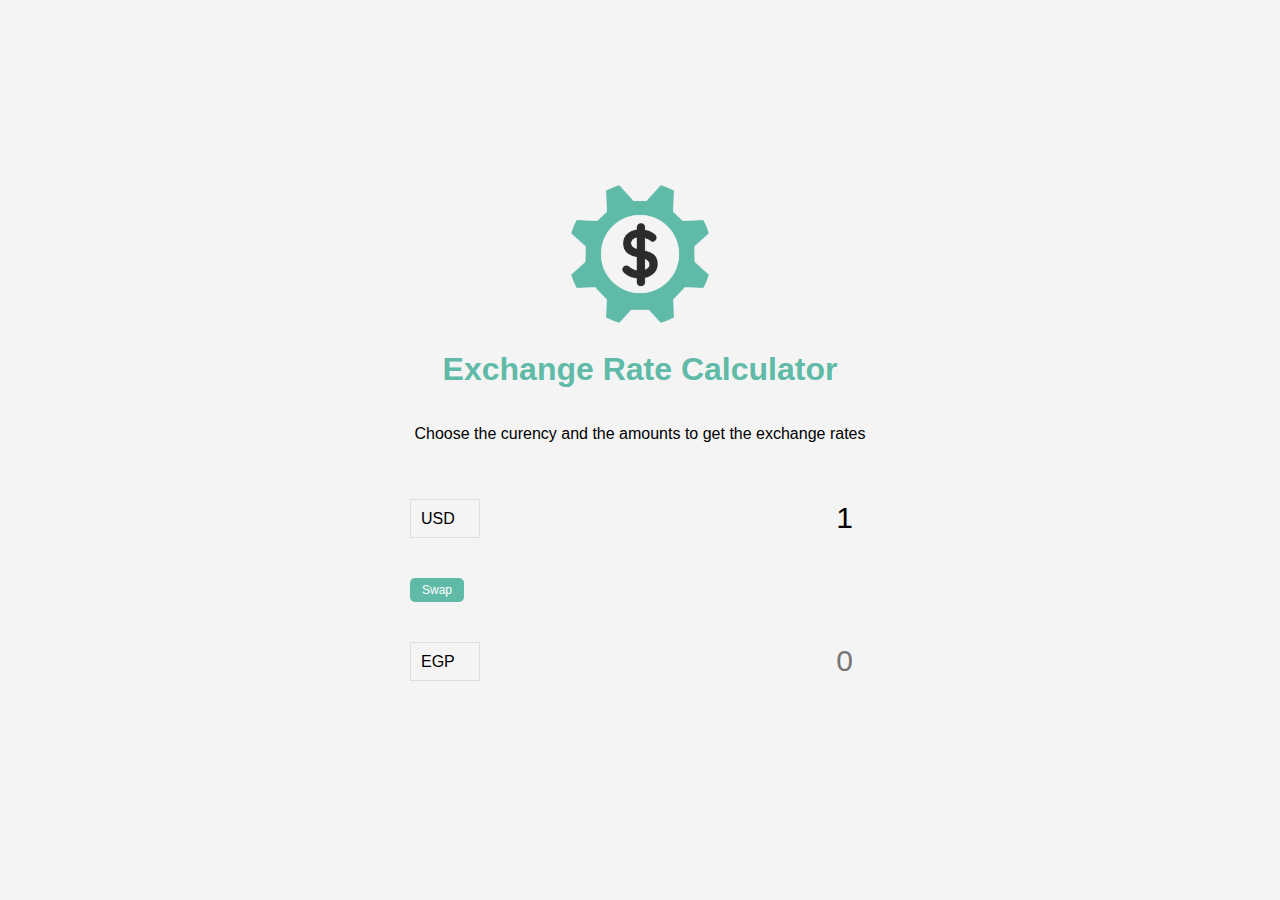
<file: EXCHANGE RATE APP/index.html>
<!DOCTYPE html>
<html lang="en">
<head>
    <meta charset="UTF-8">
    <meta name="viewport" content="width=device-width, initial-scale=1.0">
    <title>Exchange Rates Calculator</title>
    <link rel="stylesheet" href="style.css">
    <script src="script.js" defer></script>
</head>
<body>
    <img src="img/money.png" alt="" class="money-img">
    <h1>Exchange Rate Calculator</h1>
    <p>Choose the curency and the amounts to get the exchange rates</p>

    <div class="container">
        <div class="currency">
            <select id="currency-one">
                <option value="AED">AED</option>
                <option value="ARS">ARS</option>
                <option value="AUD">AUD</option>
                <option value="BGN">BGN</option>
                <option value="BRL">BRL</option>
                <option value="BSD">BSD</option>
                <option value="CAD">CAD</option>
                <option value="CHF">CHF</option>
                <option value="CLP">CLP</option>
                <option value="CNY">CNY</option>
                <option value="COP">COP</option>
                <option value="CZK">CZK</option>
                <option value="DKK">DKK</option>
                <option value="DOP">DOP</option>
                <option value="EGP">EGP</option>
                <option value="EUR">EUR</option>
                <option value="FJD">FJD</option>
                <option value="GBP">GBP</option>
                <option value="GTQ">GTQ</option>
                <option value="HKD">HKD</option>
                <option value="HRK">HRK</option>
                <option value="HUF">HUF</option>
                <option value="IDR">IDR</option>
                <option value="ILS">ILS</option>
                <option value="INR">INR</option>
                <option value="ISK">ISK</option>
                <option value="JPY">JPY</option>
                <option value="KRW">KRW</option>
                <option value="KZT">KZT</option>
                <option value="MXN">MXN</option>
                <option value="MYR">MYR</option>
                <option value="NOK">NOK</option>
                <option value="NZD">NZD</option>
                <option value="PAB">PAB</option>
                <option value="PEN">PEN</option>
                <option value="PHP">PHP</option>
                <option value="PKR">PKR</option>
                <option value="PLN">PLN</option>
                <option value="PYG">PYG</option>
                <option value="RON">RON</option>
                <option value="RUB">RUB</option>
                <option value="SAR">SAR</option>
                <option value="SEK">SEK</option>
                <option value="SGD">SGD</option>
                <option value="THB">THB</option>
                <option value="TRY">TRY</option>
                <option value="TWD">TWD</option>
                <option value="UAH">UAH</option>
                <option value="USD" selected>USD</option>
                <option value="UYU">UYU</option>
                <option value="VND">VND</option>
                <option value="ZAR">ZAR</option>
            </select>
            <input type="number" id="amount-one" placeholder="0" value="1">
        </div>

        <div class="swap-rate-container">
            <button class="btn" id="swap">
                Swap
            </button>
            <div class="rate" id="rate"></div>
        </div>

        <div class="currency">
            <select id="currency-two">
                <option value="AED">AED</option>
                <option value="ARS">ARS</option>
                <option value="AUD">AUD</option>
                <option value="BGN">BGN</option>
                <option value="BRL">BRL</option>
                <option value="BSD">BSD</option>
                <option value="CAD">CAD</option>
                <option value="CHF">CHF</option>
                <option value="CLP">CLP</option>
                <option value="CNY">CNY</option>
                <option value="COP">COP</option>
                <option value="CZK">CZK</option>
                <option value="DKK">DKK</option>
                <option value="DOP">DOP</option>
                <option value="EGP" selected>EGP</option>
                <option value="EUR">EUR</option>
                <option value="FJD">FJD</option>
                <option value="GBP">GBP</option>
                <option value="GTQ">GTQ</option>
                <option value="HKD">HKD</option>
                <option value="HRK">HRK</option>
                <option value="HUF">HUF</option>
                <option value="IDR">IDR</option>
                <option value="ILS">ILS</option>
                <option value="INR">INR</option>
                <option value="ISK">ISK</option>
                <option value="JPY">JPY</option>
                <option value="KRW">KRW</option>
                <option value="KZT">KZT</option>
                <option value="MXN">MXN</option>
                <option value="MYR">MYR</option>
                <option value="NOK">NOK</option>
                <option value="NZD">NZD</option>
                <option value="PAB">PAB</option>
                <option value="PEN">PEN</option>
                <option value="PHP">PHP</option>
                <option value="PKR">PKR</option>
                <option value="PLN">PLN</option>
                <option value="PYG">PYG</option>
                <option value="RON">RON</option>
                <option value="RUB">RUB</option>
                <option value="SAR">SAR</option>
                <option value="SEK">SEK</option>
                <option value="SGD">SGD</option>
                <option value="THB">THB</option>
                <option value="TRY">TRY</option>
                <option value="TWD">TWD</option>
                <option value="UAH">UAH</option>
                <option value="USD">USD</option>
                <option value="UYU">UYU</option>
                <option value="VND">VND</option>
                <option value="ZAR">ZAR</option>
            </select>
            <input type="number" id="amount-two" placeholder="0">
        </div>
    </div>
</body>
</html>
</file>
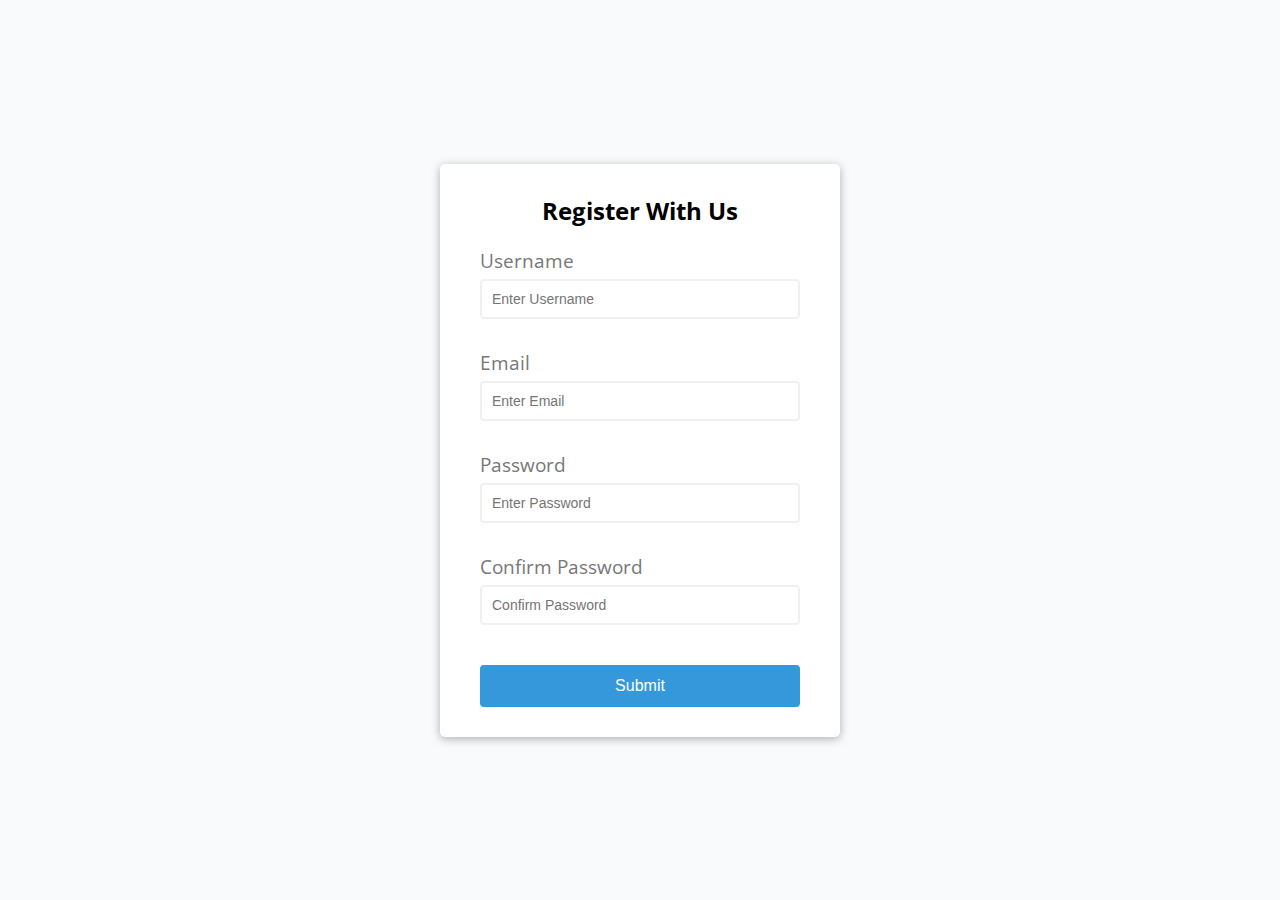
<file: FORM VALIDATOR/index.html>
<!DOCTYPE html>
<html lang="en">
<head>
    <meta charset="UTF-8">
    <meta name="viewport" content="width=device-width, initial-scale=1.0">
    <link rel="stylesheet" href="./style.css">
    <script src="./script.js" defer></script>
    <title> Form Validator</title>
</head>
<body>
    <div class="container">
        <form id="form" class="form">
            <h2>Register With Us</h2>
            <div class="form-control">
                <label for="username">Username</label>
                <input type="text" placeholder="Enter Username" id="username">
                <small>Error Message</small>
            </div>
            <div class="form-control">
                <label for="username">Email</label>
                <input type="email" placeholder="Enter Email" id="email">
                <small>Error Message</small>
            </div>
            <div class="form-control">
                <label for="password">Password</label>
                <input type="password" placeholder="Enter Password" id="password">
                <small>Error Message</small>
            </div>
            <div class="form-control">
                <label for="password2">Confirm Password</label>
                <input type="password" placeholder="Confirm Password" id="password2">
                <small>Error Message</small>
            </div>
            <button>Submit</button>
        </form>
    </div>
</body>
</html>
</file>
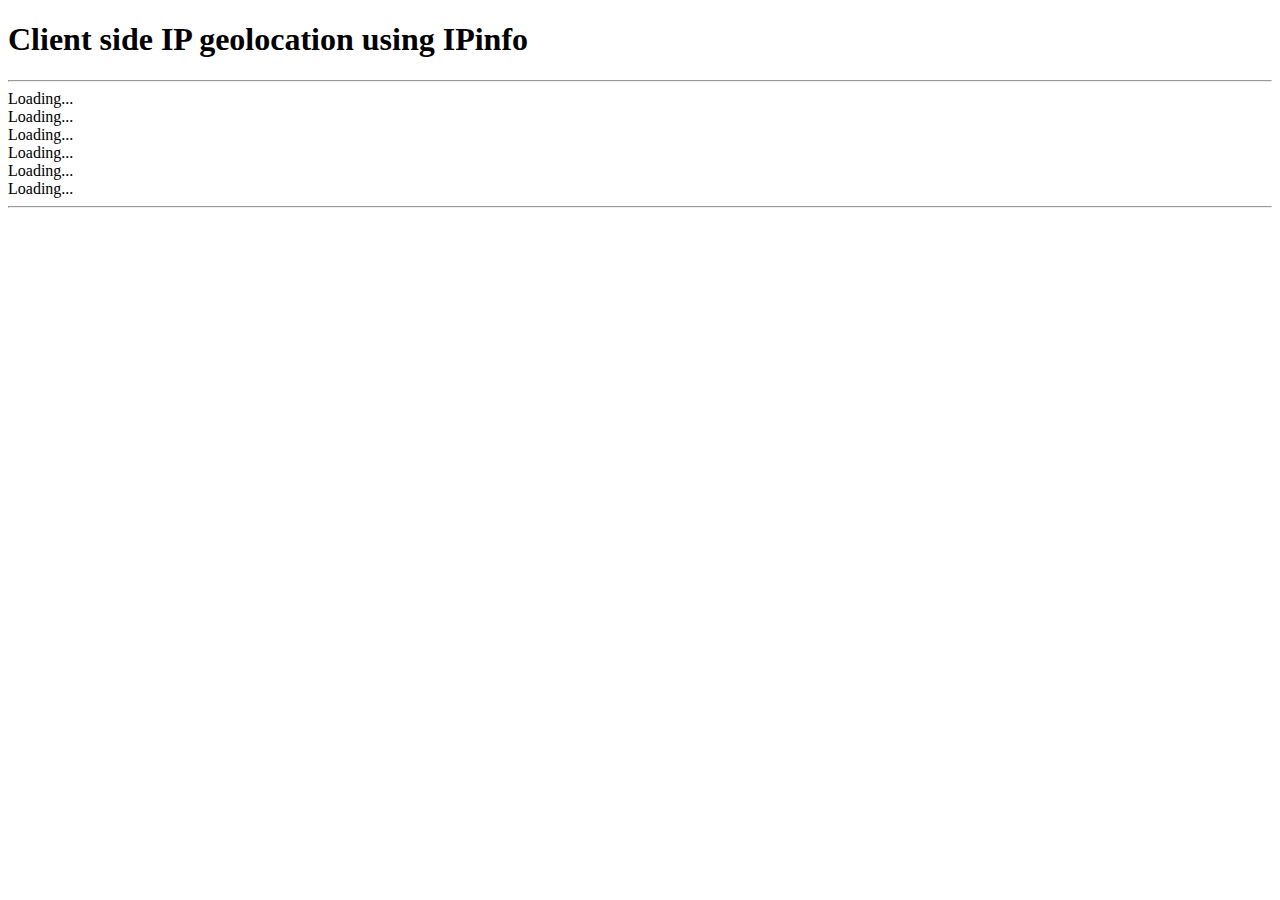
<file: GET USER COUNTRY/index.html>
<!DOCTYPE html>
<html lang="en">
<head>
    <meta charset="UTF-8">
    <meta name="viewport" content="width=device-width, initial-scale=1.0">
    <title>Document</title>
    <script src="script.js" defer></script>
</head>
<body>
    <h1>Client side IP geolocation using IPinfo</h1>

    <hr>
    <div id="ip">Loading...</div>
    <div id="city">Loading...</div>
    <div id="region">Loading...</div>
    <div id="country">Loading...</div>
    <div id="location">Loading...</div>
    <div id="org">Loading...</div>

    <hr>
</body>
</html>
</file>
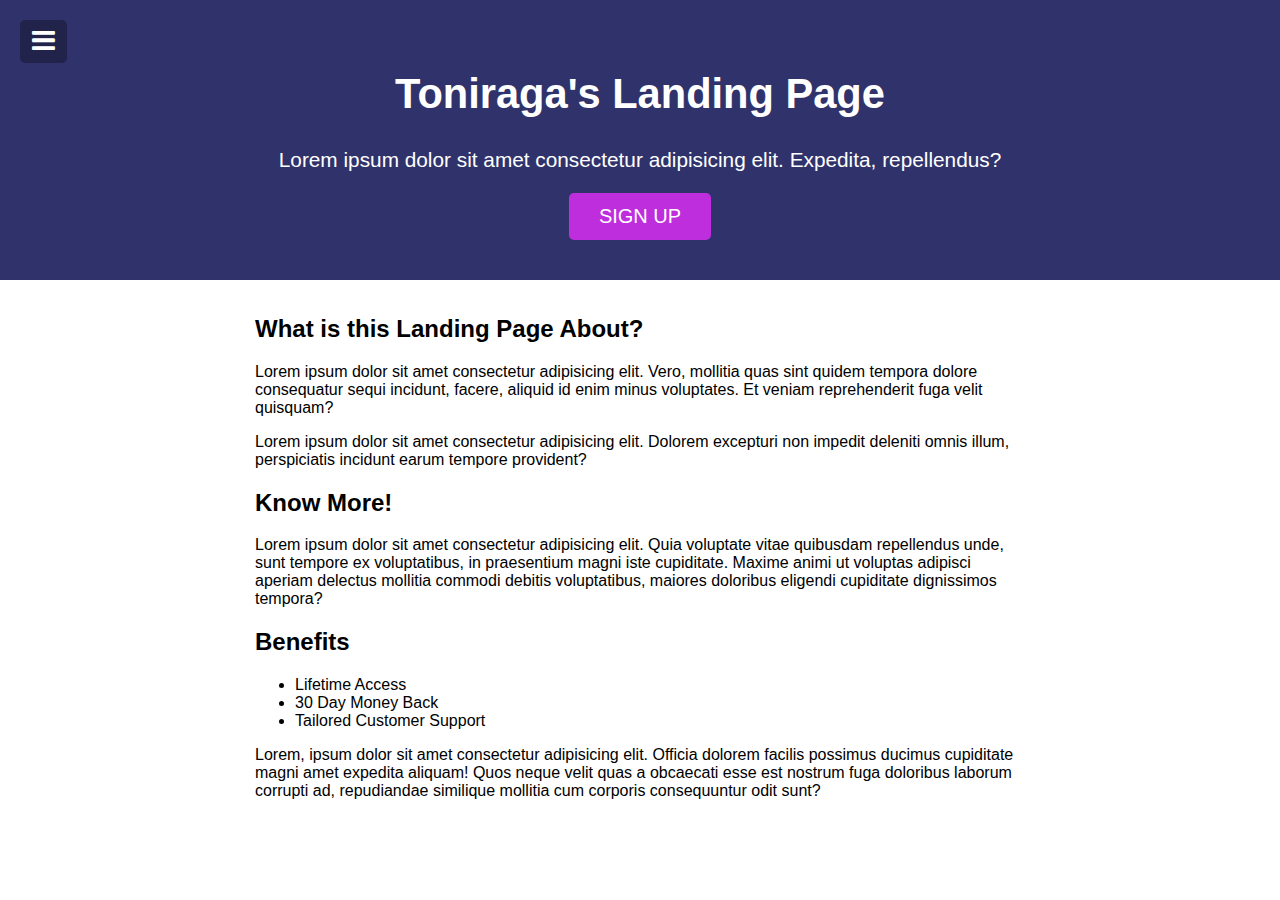
<file: MENU SLIDER and MODAL/index.html>
<!DOCTYPE html>
<html lang="en">
<head>
    <meta charset="UTF-8">
    <meta name="viewport" content="width=device-width, initial-scale=1.0">
    <link href="https://maxcdn.bootstrapcdn.com/font-awesome/4.7.0/css/font-awesome.min.css" rel="stylesheet"
        integrity="sha384-wvfXpqpZZVQGK6TAh5PVlGOfQNHSoD2xbE+QkPxCAFlNEevoEH3Sl0sibVcOQVnN" crossorigin="anonymous">
    <link rel="stylesheet" href="style.css">
    <script src="script.js" defer></script>
    <title>My Landing Page</title>
</head>
<body>
    <nav>
        <div class="logo">
            <img src="img/pexels-photo-194985.jpeg" alt="user" />
        </div>
        <ul>
            <li><a href="#">Home</a></li>
            <li><a href="#">Portfolio</a></li>
            <li><a href="#">Blog</a></li>
            <li><a href="#">Contact</a></li>
        </ul>
    </nav>

    <header>
        <button id="toggle" class="toggle">
            <i class="fa fa-bars fa-2x"></i>
        </button>

        <h1>Toniraga's Landing Page</h1>
        <p>Lorem ipsum dolor sit amet consectetur adipisicing elit. Expedita, repellendus?</p>

        <button class="cta-btn" id="open">Sign Up</button>
    </header>

    <div class="container">
        <h2>What is this Landing Page About?</h2>
        <p>Lorem ipsum dolor sit amet consectetur adipisicing elit. Vero, mollitia quas sint quidem tempora dolore consequatur sequi incidunt, facere, aliquid id enim minus voluptates. Et veniam reprehenderit fuga velit quisquam?</p>
        <p>Lorem ipsum dolor sit amet consectetur adipisicing elit. Dolorem excepturi non impedit deleniti omnis illum, perspiciatis incidunt earum tempore provident?</p>


        <h2>Know More!</h2>
        <p>Lorem ipsum dolor sit amet consectetur adipisicing elit. Quia voluptate vitae quibusdam repellendus unde, sunt tempore ex voluptatibus, in praesentium magni iste cupiditate. Maxime animi ut voluptas adipisci aperiam delectus mollitia commodi debitis voluptatibus, maiores doloribus eligendi cupiditate dignissimos tempora?</p>

        <h2>Benefits</h2>
        <ul>
            <li>Lifetime Access</li>
            <li>30 Day Money Back</li>
            <li>Tailored Customer Support</li>
        </ul>

        <p>Lorem, ipsum dolor sit amet consectetur adipisicing elit. Officia dolorem facilis possimus ducimus cupiditate magni amet expedita aliquam! Quos neque velit quas a obcaecati esse est nostrum fuga doloribus laborum corrupti ad, repudiandae similique mollitia cum corporis consequuntur odit sunt?</p>
    </div>


    <!-- Modal -->
    <div class="modal-container" id="modal">
        <div class="modal">
            <button class="close-btn" id="close">
                <i class="fa fa-times"></i>
            </button>
            <div class="modal-header">
                <h3>Sign Up</h3>
            </div>
            <div class="modal-content">
                <p>Register with Us to Get Offers and More</p>
                <div class="form modal-form">
                    <div>
                        <label for="name">Name</label>
                        <input type="text" id="name" placeholder="Enter Name" class="form-input">
                    </div>
                    <div>
                        <label for="email">Email</label>
                        <input type="email" id="email" placeholder="Enter Email" class="form-input">
                    </div>
                    <div>
                        <label for="password">Password</label>
                        <input type="password" id="password" placeholder="Enter Password" class="form-input">
                    </div>
                    <div>
                        <label for="password2">Confirm Password</label>
                        <input type="password" id="password2" placeholder="Enter Password" class="form-input">
                    </div>
                    <input type="submit" value="Submit" class="submit-btn">
                </div>
            </div>
        </div>
    </div>


</body>
</html>
</file>
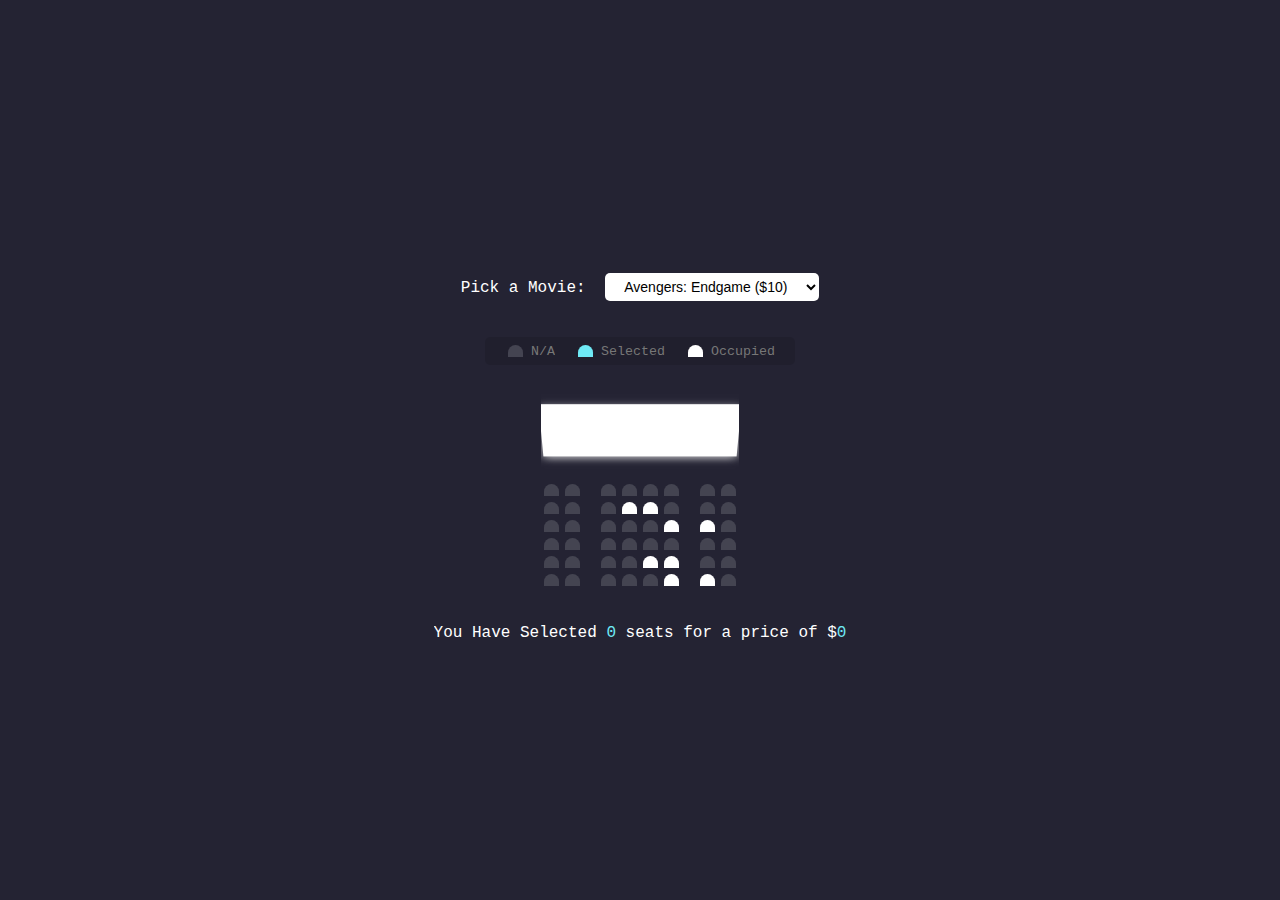
<file: MOVIE_SEAT_BOOKING/index.html>
<!DOCTYPE html>
<html lang="en">
<head>
    <meta charset="UTF-8">
    <meta name="viewport" content="width=device-width, initial-scale=1.0">
    <link rel="stylesheet" href="style.css">
    <script src="script.js" defer></script>
    <title>Movie Seat Booking App</title>

</head>
<body>
    <div class="movie-container">
        <label> Pick a Movie:</label>
        <select id="movie"> 
            <option value="10"> Avengers: Endgame ($10)</option>
            <option value="12"> Joker ($12)</option>
            <option value="8"> Toy Story 4 ($8)</option>
            <option value="9"> The Lion King ($9)</option>
        </select>
    </div>

    <ul class="showcase">
        <li>
            <div class="seat"></div>
            <small>N/A</small>
        </li>
        <li>
            <div class="seat selected"></div>
            <small>Selected</small>
        </li>
        <li>
            <div class="seat occupied"></div>
            <small>Occupied</small>
        </li>
    </ul>

    <div class="container">
        <div class="screen"></div>

            <div class="row">
                <div class="seat"></div>
                <div class="seat"></div>
                <div class="seat"></div>
                <div class="seat"></div>
                <div class="seat"></div>
                <div class="seat"></div>
                <div class="seat"></div>
                <div class="seat"></div>
            </div>
            <div class="row">
                <div class="seat"></div>
                <div class="seat"></div>
                <div class="seat"></div>
                <div class="seat occupied"></div>
                <div class="seat occupied"></div>
                <div class="seat"></div>
                <div class="seat"></div>
                <div class="seat"></div>
            </div>
            <div class="row">
                <div class="seat"></div>
                <div class="seat"></div>
                <div class="seat"></div>
                <div class="seat"></div>
                <div class="seat"></div>
                <div class="seat occupied"></div>
                <div class="seat occupied"></div>
                <div class="seat"></div>
            </div>
            <div class="row">
                <div class="seat"></div>
                <div class="seat"></div>
                <div class="seat"></div>
                <div class="seat"></div>
                <div class="seat"></div>
                <div class="seat"></div>
                <div class="seat"></div>
                <div class="seat"></div>
            </div>
            <div class="row">
                <div class="seat"></div>
                <div class="seat"></div>
                <div class="seat"></div>
                <div class="seat"></div>
                <div class="seat occupied"></div>
                <div class="seat occupied"></div>
                <div class="seat"></div>
                <div class="seat"></div>
            </div>
            <div class="row">
                <div class="seat"></div>
                <div class="seat"></div>
                <div class="seat"></div>
                <div class="seat"></div>
                <div class="seat"></div>
                <div class="seat occupied"></div>
                <div class="seat occupied"></div>
                <div class="seat"></div>
            </div>
    </div>

    <p class="text"> You Have Selected <span id="count">0</span> seats for a price of $<span id="total">0</span></p>


</body>
</html>
</file>
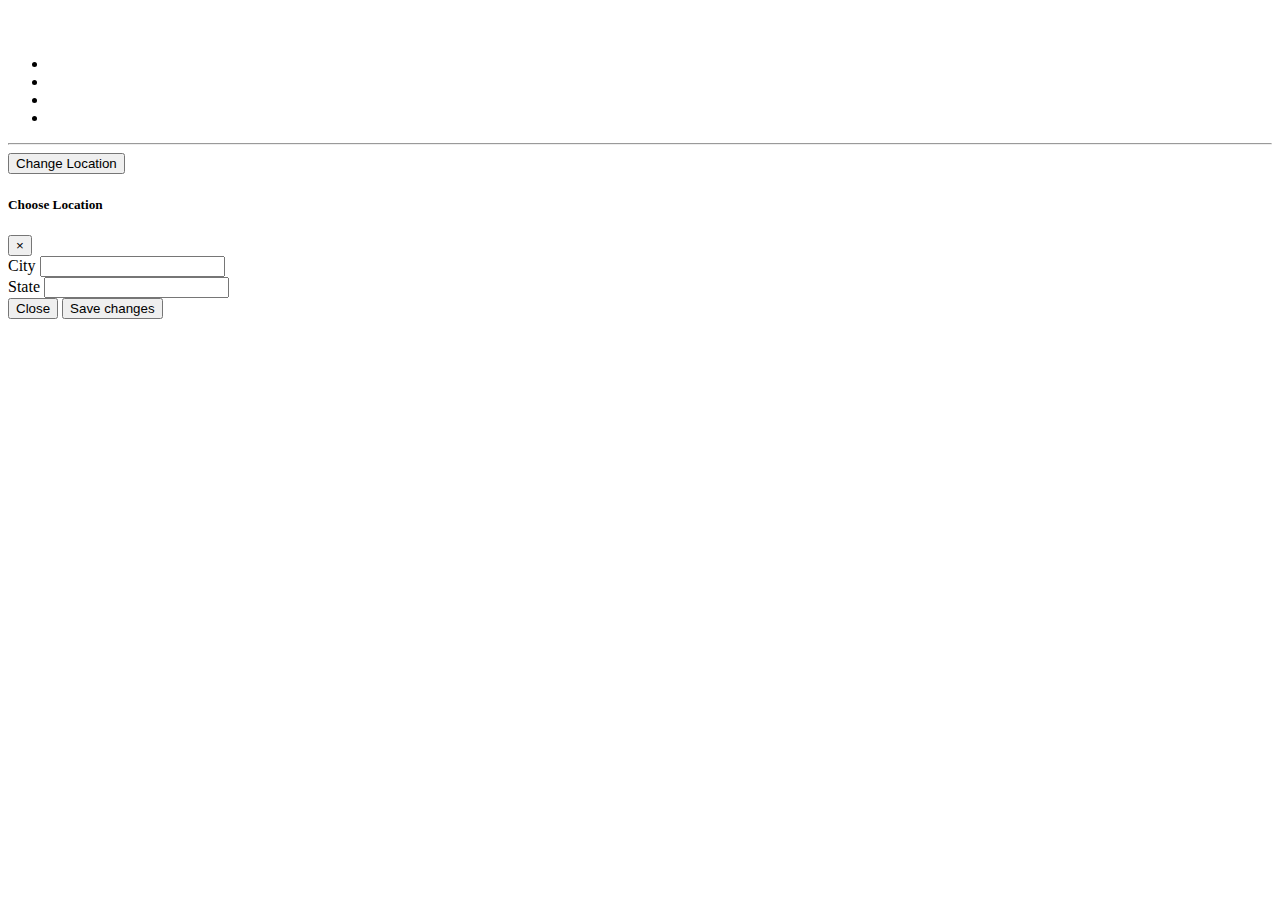
<file: WeatherJS app/index.html>
<!DOCTYPE html>
<html lang="en">

<head>
    <meta charset="UTF-8">
    <meta name="viewport" content="width=device-width, initial-scale=1.0">
    <title>Weather Js</title>
    <link rel="stylesheet" href="https://bootswatch.com/4/cerulean/bootstrap.min.css">
    <script src="storage.js" defer></script>
    <script src="weather.js" defer></script>
    <script src="ui.js" defer></script>
    <script src="app.js" defer></script>
</head>

<body>
    <div class="container">
        <div class="row">
            <div class="col-md-6 mx-auto text-center bg-primary mt-5 p-5 rounded">
                <h1 id="w-location"></h1>
                <h3 class="text-dark" id="w-desc"></h3>
                <h3 id="w-string"></h3>
                <img id="w-icon">
                <ul class="list-group mt-3" id="w-details">
                    <li class="list-group-item lead" id="w-humidity"></li>
                    <li class="list-group-item lead" id="w-dewpoint"></li>
                    <li class="list-group-item lead" id="w-feels-like"></li>
                    <li class="list-group-item lead" id="w-wind"></li>
                </ul>
                <hr>
                <!-- Button trigger modal -->
                <button type="button" class="btn btn-primary" data-toggle="modal" data-target="#locModal">Change Location</button>
            </div>
        </div>
    </div>

    <!-- Modal -->
    <div class="modal fade" id="locModal" tabindex="-1" role="dialog" aria-labelledby="locModalLabel" aria-hidden="true">
        <div class="modal-dialog" role="document">
            <div class="modal-content">
                <div class="modal-header">
                    <h5 class="modal-title" id="locModalLabel">Choose Location</h5>
                    <button type="button" class="close" data-dismiss="modal" aria-label="Close">
            <span aria-hidden="true">&times;</span>
          </button>
                </div>
                <div class="modal-body">
                    <form id="w-form">
                        <div class="form-group">
                            <label for="city">City</label>
                            <input type="text" id="city" class="form-control">
                        </div>
                        <div class="form-group">
                            <label for="state">State</label>
                            <input type="text" id="state" class="form-control">
                        </div>
                    </form>
                </div>
                <div class="modal-footer">
                    <button type="button" class="btn btn-secondary" data-dismiss="modal">Close</button>
                    <button id="w-change-btn" type="button" class="btn btn-primary">Save changes</button>
                </div>
            </div>
        </div>
    </div>

    <script src="https://code.jquery.com/jquery-3.4.1.slim.min.js" integrity="sha384-J6qa4849blE2+poT4WnyKhv5vZF5SrPo0iEjwBvKU7imGFAV0wwj1yYfoRSJoZ+n" crossorigin="anonymous"></script>
    <script src="https://cdn.jsdelivr.net/npm/popper.js@1.16.0/dist/umd/popper.min.js" integrity="sha384-Q6E9RHvbIyZFJoft+2mJbHaEWldlvI9IOYy5n3zV9zzTtmI3UksdQRVvoxMfooAo" crossorigin="anonymous"></script>
    <script src="https://stackpath.bootstrapcdn.com/bootstrap/4.4.1/js/bootstrap.min.js" integrity="sha384-wfSDF2E50Y2D1uUdj0O3uMBJnjuUD4Ih7YwaYd1iqfktj0Uod8GCExl3Og8ifwB6" crossorigin="anonymous"></script>
</body>

</html>
</file>
<file: EXCHANGE RATE APP/style.css>
:root {
    --primary-color: #5fbaa7;
}

* {
    box-sizing: border-box;
}

body {
    background-color: #f4f4f4;
    font-family: -apple-system, BlinkMacSystemFont, 'Segoe UI', Roboto, Oxygen, Ubuntu, Cantarell, 'Open Sans', 'Helvetica Neue', sans-serif;
    display: flex;
    flex-direction: column;
    align-items: center;
    justify-content: center;
    height: 100vh;
    margin: 0;
    padding: 20px;
}

h1 {
    color: var(--primary-color);
}

p {
    text-align: center;
}

.btn {
    color: #fff;
    background: var(--primary-color);
    cursor: pointer;
    border-radius: 5px;
    font-size: 12px;
    padding: 5px 12px;
    border: transparent;
}

.money-img {
    width: 150px;
}

.currency {
    padding: 40px 0;
    display: flex;
    align-items: center;
    justify-content: space-between;
}

.currency select {
    padding: 10px 20px 10px 10px;
    -moz-appearance: none;
    -webkit-appearance: none;
    border: 1px solid #dedede;
    font-size: 16px;
    background: transparent;
    background-color: url('data:image/svg+xml;charset=US-ASCII,%3Csvg%20xmlns%3D%22http%3A%2F%2Fwww.w3.org%2F2000%2Fsvg%22%20width%3D%22292.4%22%20height%3D%22292.4%22%3E%3Cpath%20fill%3D%22%20000002%22%20d%3D%22M287%2069.4a17.6%2017.6%200%200%200-13-5.4H18.4c-5%200-9.3%201.8-12.9%205.4A17.6%2017.6%200%200%200%200%2082.2c0%205%201.8%209.3%205.4%2012.9l128%20127.9c3.6%203.6%207.8%205.4%2012.8%205.4s9.2-1.8%2012.8-5.4L287%2095c3.5-3.5%205.4-7.8%205.4-12.8%200-5-1.9-9.2-5.5-12.8z%22%2F%3E%3C%2Fsvg%3E');
    background-position: right 10px top 50%, 0, 0;
    background-size: 12px auto, 100%;
    background-repeat: no-repeat;
}

.currency input {
    border: 0;
    background: transparent;
    font-size: 30px;
    text-align: right;
}

.swap-rate-container {
    display: flex;
    align-items: center;
    justify-content: space-between;
}


.rate {
    color: var(--primary-color);
    font-size: 14px;
    padding: 0 10px;
}

select:focus,
input:focus,
button:focus {
    outline: 0;
}


@media(max-width: 600px) {
    .currency input {
        width: 200px;
    }
}
</file>
<file: FORM VALIDATOR/style.css>
@import url('https://fonts.googleapis.com/css2?family=Open+Sans:wght@700&display=swap');

:root {
    --success-color: #2ecc71;
    --error-color: #e74c3c;
}

* {
    box-sizing: border-box;
}

body {
    background-color: #f9fafb;
    font-family: 'Open Sans', sans-serif;
    display: flex;
    align-items: center;
    justify-content: center;
    min-height: 100vh;
    margin: 0;
}

.container {
    background-color: #fff;
    border-radius: 5px;
    box-shadow: 0 2px 10px rgba(0, 0, 0, 0.3);
    width: 400px;
}

h2 {
    text-align: center;
    margin: 0 0 20px;
}

.form {
    padding: 30px 40px;
}

.form-control {
    margin-bottom: 10px;
    padding-bottom: 20px;
    position: relative;
}

.form-control label {
    color: #777;
    display: block;
    margin-bottom: 5px;
    font-size: larger;
}

.form-control input {
    border: 2px solid #f0f0f0;
    border-radius: 4px;
    display: block;
    width: 100%;
    padding: 10px;
    font-size: 14px;
}

.form-control input:focus {
    outline: 0;
    border-color: #777;
}

.form-control.success input {
    border-color: var(--success-color);
}

.form-control.error input {
    border-color: var(--error-color);
}

.form-control small {
    color: var(--error-color);
    position: absolute;
    bottom: 0;
    left: 0;
    visibility: hidden;
}

.form-control.error small {
    visibility: visible;
}

.form button {
    cursor: pointer;
    background-color: #3498db;
    border: 2px solid #3498db;
    border-radius: 4px;
    color: #fff;
    display: block;
    font-size: 16px;
    padding: 10px;
    margin-top: 20px;
    width: 100%;
}
</file>
<file: MENU SLIDER and MODAL/style.css>
:root {
    --modal-duration: 2s;
    --primary-color: #30336b;
    --secondary-color: #be2edd;
}

* {
    box-sizing: border-box;
}

body {
    font-family: -apple-system, BlinkMacSystemFont, 'Segoe UI', Roboto, Oxygen, Ubuntu, Cantarell, 'Open Sans', 'Helvetica Neue', sans-serif;
    margin: 0;
    padding: 0;
    transition: transform 0.5s ease-in-out;
}

body.show-nav {
    /* width of the nav  */
    transform: translateX(200px);
}

nav {
    background-color: var(--primary-color);
    border-right: 2px solid rgba(200, 200, 200, 0.1);
    color: #fff;
    position: fixed;
    top: 0;
    left: 0;
    width: 200px;
    height: 100%;
    z-index: 100;
    transform: translateX(-100%); 
}

nav .logo {
    padding: 30px 0;
    text-align: center;
}

nav .logo img {
    height: 75px;;
    width: 75px;
    border-radius: 40%;
}

nav ul {
    padding: 0;
    list-style-type: none;
    margin: 0;
}

nav ul li {
    border-bottom:2px solid rgba(200, 200, 200, 0.1) ;
    padding: 20px;
}

nav ul li:first-of-type {
    border-top:2px solid rgba(200, 200, 200, 0.1) ;
}

nav ul li a {
    color: #fff;
    text-decoration: none;
}

nav ul li a:hover {
    text-decoration: underline;
}


header {
    background-color: var(--primary-color);
    color: #fff;
    font-size: 130%;
    position: relative;
    padding: 40px 15px;
    text-align: center;
}

header h1 {
    margin: 30px 0;
}

button, input[type='submit'] {
    background-color: var(--secondary-color);
    border: 0;
    border-radius: 5px;
    color: #fff;
    cursor: pointer;
    padding: 8px 12px;
    text-transform: uppercase;
}

button:focus {
    outline: none;
}

.toggle {
    background-color: rgba(0, 0, 0, 0.3);
    position: absolute;
    top: 20px;
    left: 20px;
}

.cta-btn {
    padding: 12px 30px;
    font-size: 20px;
}

.container {
    padding: 15px;
    margin: 0 auto;
    max-width: 100%;
    width: 800px;
}


.modal-container {
    background-color: rgba(0, 0, 0, 0.6);
    display: none;
    position: fixed;
    top: 0;
    left: 0;
    right: 0;
    bottom: 0;
}

.modal-container.show-modal {
    display: block;
}

.modal {
    background-color: #fff;
    border-radius: 5px;
    box-shadow: 0 0 10px rgba(200, 200, 200, 0.3);
    position: absolute;
    overflow: hidden;
    top: 50%;
    left: 50%;
    transform: translate(-50%, -50%);
    max-width: 100%;
    width: 400px;
    animation-name: modalopen;
    animation-duration: var(--modal-duration);
}


.modal-header {
    background: var(--primary-color);
    color: #fff;
    padding: 15px;
}

.modal-header h3 {
    margin: 0;
    border-bottom: 1px solid #333;
}

.modal-content {
    padding: 20px;
}

.modal-form div {
    margin: 15px 0;
}

.modal-form label {
    display: block;
    margin-bottom: 5px;
}

.modal-form .form-input {
    padding: 8px;
    width: 100%;
}

.close-btn {
    background: transparent;
    font-size: 25px;
    position: absolute;
    top: 0;
    right: 0;
}

@keyframes modalopen {
    from {
        opacity: 0;
    }

    to {
        opacity: 1;
    }
}
</file>
<file: MOVIE_SEAT_BOOKING/style.css>
* {
    box-sizing: border-box;
    overflow: hidden;
}

body {
    background-color: #242333;
    color: #fff;
    display: flex;
    flex-direction: column;
    align-items: center;
    justify-content: center;
    height: 100vh;
    font-family: 'Courier New', Courier, monospace;
    margin: 0;
}

.movie-container {
    margin: 20px 0;
}

.movie-container select {
    background-color: #fff;
    border: 0;
    border-radius: 5px;
    font-size: 14px;
    margin-left: 10px;
    padding: 5px 15px;
}

.container {
    perspective: 1000px;
    margin-bottom: 30px;
}


.seat {
    background-color: #444451;
    height: 12px;
    width: 15px;
    margin: 3px;
    border-top-left-radius: 10px;
    border-top-right-radius: 10px;
}

.seat.selected {
    background-color: #6feaf6;
}

.seat.occupied {
    background-color: #fff;
}

.seat:nth-of-type(2) {
    margin-right: 18px;
}

.seat:nth-last-of-type(2) {
    margin-left: 18px;
}

.seat:not(.occupied):hover {
    cursor: pointer;
    transform: scale(1.4);
}

.showcase .seat:not(.occupied):hover {
    cursor: default;
    transform: scale(1);
}

.showcase {
    background-color: rgba(0, 0, 0, 0.1);
    padding: 5px 10px;
    border-radius: 5px;
    color: #777;
    list-style-type: none;
    display: flex;
    justify-content: space-between;
}

.showcase li {
    display: flex;
    align-items: center;
    justify-content: center;
    margin: 0 10px;
}

.showcase li small {
    margin-left: 5px;
}

.row {
    display: flex;
}

.screen {
    background-color: #fff;
    height: 70px;
    width: 100%;
    margin: 15px 0;
    transform: rotateX(-45deg);
    box-shadow: 0 3px 10px rgba(255, 255, 255, 0.7);
}

p.text {
    margin: 5px 0;
}

p.text span {
    color: #6feaf6;
}
</file>
